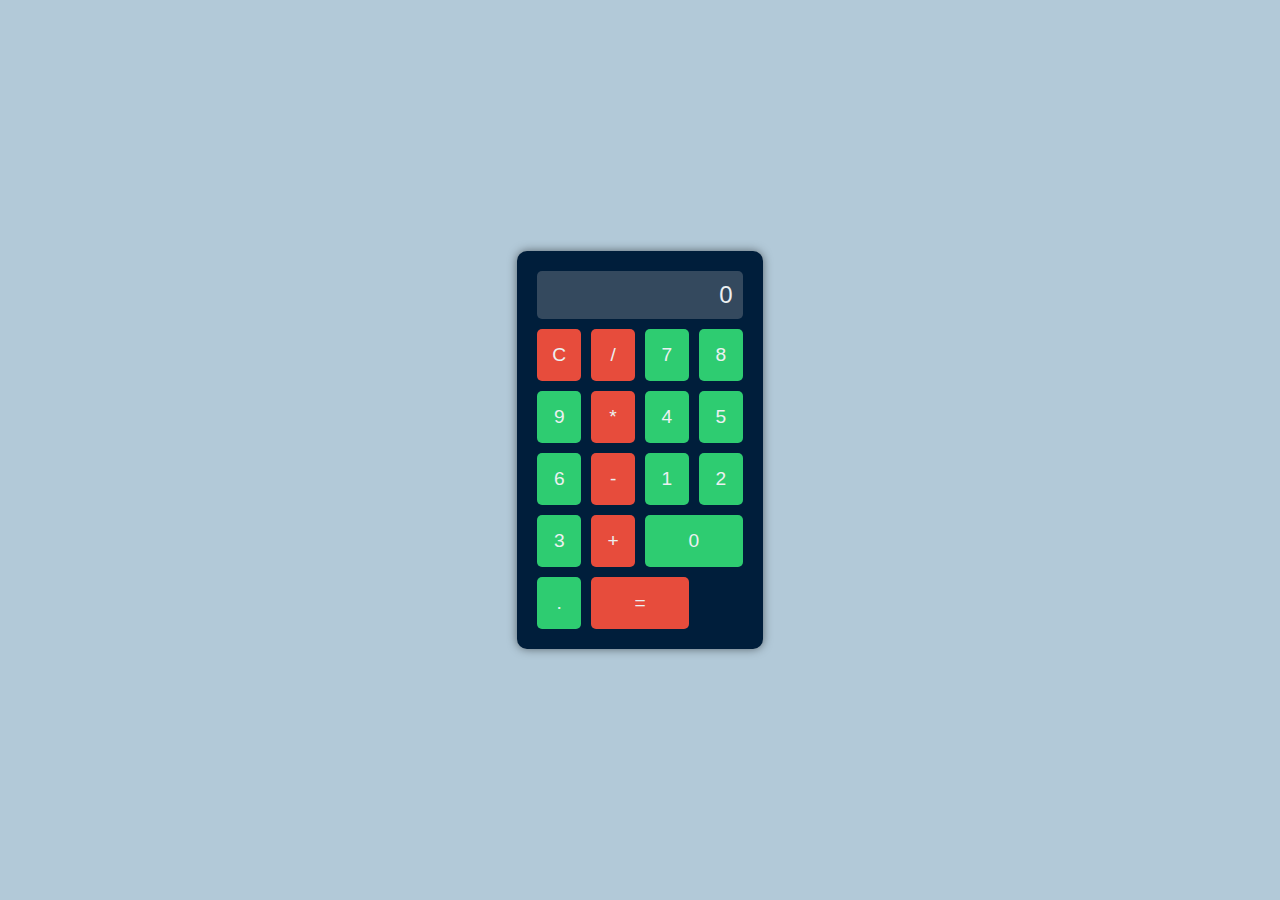
<file: calculator/calc.html>
<!DOCTYPE html>
<html lang="en">
<head>
    <meta charset="UTF-8">
    <meta name="viewport" content="width=device-width, initial-scale=1.0">
    <link rel="stylesheet" href="calc.css">
    <title>Vibrant Calculator</title>
</head>
<body>
    <div class="calculator">
        <div class="display" id="display">0</div>
        <div class="buttons" onclick="calculate(event)">
            <button class="operator">C</button>
            <button class="operator">/</button>
            <button>7</button>
            <button>8</button>
            <button>9</button>
            <button class="operator">*</button>
            <button>4</button>
            <button>5</button>
            <button>6</button>
            <button class="operator">-</button>
            <button>1</button>
            <button>2</button>
            <button>3</button>
            <button class="operator">+</button>
            <button class="double">0</button>
            <button>.</button>
            <button class="operator double" id="calculate">=</button>
        </div>
    </div>
    <script src="calc.js"></script>
</body>
</html>
</file>
<file: calculator/calc.css>
body {
    display: flex;
    justify-content: center;
    align-items: center;
    height: 100vh;
    margin: 0;
    background-color: #b2c9d8;
    font-family: 'Arial', sans-serif;
}

.calculator {
    background-color: #001e3b;
    border-radius: 10px;
    padding: 20px;
    box-shadow: 0 0 10px rgba(0, 0, 0, 0.5);
}

.display {
    background-color: #34495e;
    color: #ecf0f1;
    border: none;
    border-radius: 5px;
    font-size: 1.5em;
    text-align: right;
    padding: 10px;
    margin-bottom: 10px;
}

.buttons {
    display: grid;
    grid-template-columns: repeat(4, 1fr);
    grid-gap: 10px;
}

button {
    background-color: #2ecc71;
    color: #ecf0f1;
    border: none;
    border-radius: 5px;
    padding: 15px;
    font-size: 1.2em;
    cursor: pointer;
}

.button:active {
    transform: scale(0.98);
}

.operator {
    background-color: #e74c3c;
}

.double {
    grid-column: span 2;
}
</file>
